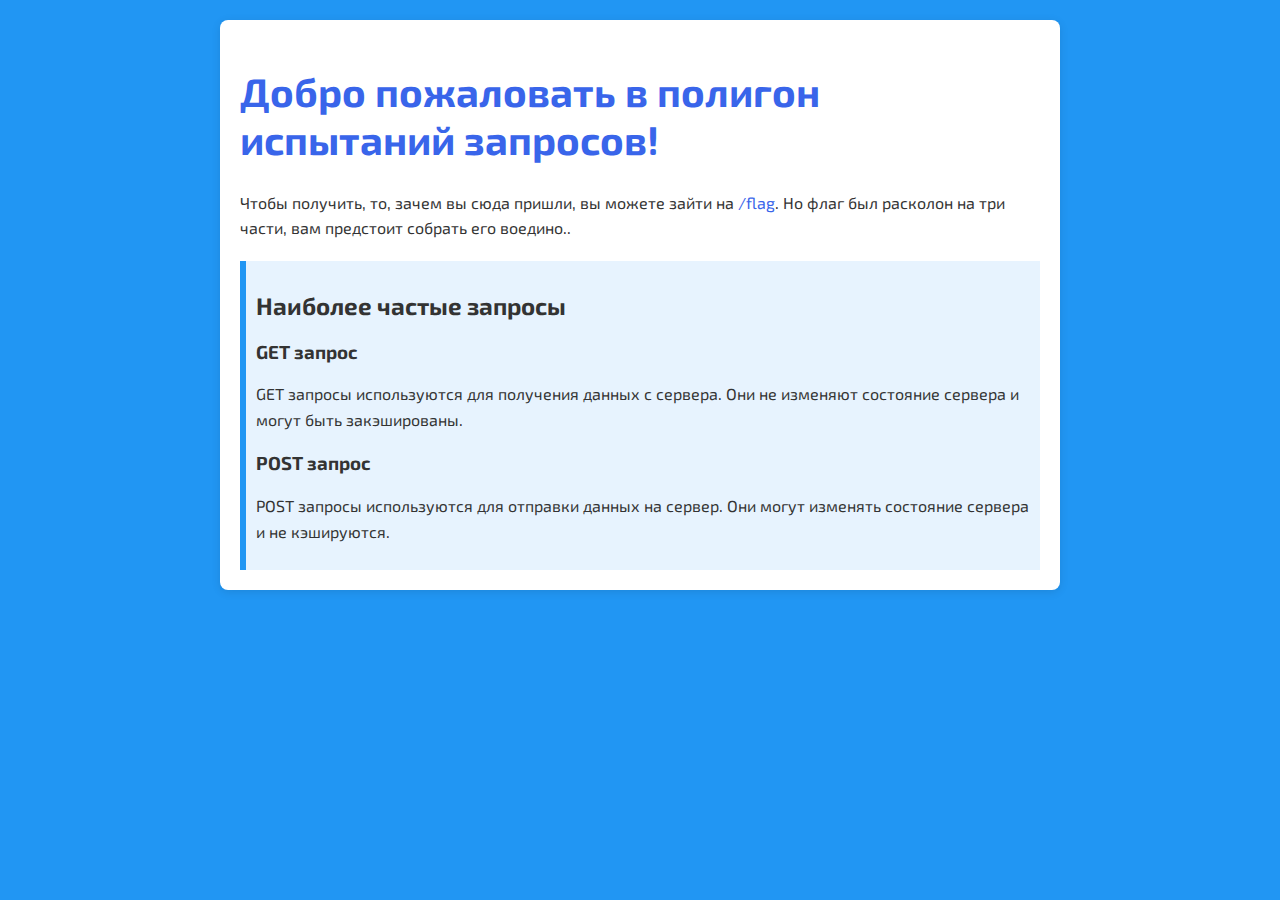
<file: polygon/templates/home.html>
<!DOCTYPE html>
<html lang="ru">
<head>
    <meta charset="UTF-8">
    <meta name="viewport" content="width=device-width, initial-scale=1.0">
    <title>Полигон испытаний запросов</title>
    <link href="https://fonts.googleapis.com/css2?family=Exo+2:wght@300;400;600&display=swap" rel="stylesheet">
    <style>
        body {
            font-family: 'Exo 2', sans-serif;
            background-color: #2196F3;
            color: #333;
            margin: 0;
            padding: 20px;
            animation: fadeIn 1s ease-in;
        }

        h1 {
            color: #3965ea;
            animation: dropIn 0.5s ease-in; 
            font-weight: bold;
            font-size: 2.5em;
        }

        .container {
            max-width: 800px;
            margin: auto;
            background: white;
            padding: 20px;
            border-radius: 8px;
            box-shadow: 0 2px 10px rgba(0, 0, 0, 0.1);
            animation: fadeIn 1s ease-in;
        }

        p {
            line-height: 1.6;
        }

        a {
            color: #3965ea;
            text-decoration: none;
        }

        a:hover {
            text-decoration: underline;
        }

        .request-types {
            margin-top: 20px;
            padding: 10px;
            background-color: #e7f3fe;
            border-left: 6px solid #2196F3;
            animation: dropIn 0.1s ease-in; 
        }

        @keyframes fadeIn {
            from {
                opacity: 0;
            }
            to {
                opacity: 1;
            }
        }

        @keyframes dropIn {
            from {
                transform: translateY(-100%); 
                opacity: 0; 
            }
            to {
                transform: translateY(0); 
                opacity: 1;
            }
        }
    </style>
</head>
<body>
    <div class="container">
        <h1>Добро пожаловать в полигон испытаний запросов!</h1>
        <p>Чтобы получить, то, зачем вы сюда пришли, вы можете зайти на <a href="/flag">/flag</a>. Но флаг был расколон на три части, вам предстоит собрать его воедино.. </p>
        <div class="request-types">
            <h2>Наиболее частые запросы</h2>
            <h3>GET запрос</h3>
            <p>GET запросы используются для получения данных с сервера. Они не изменяют состояние сервера и могут быть закэшированы.</p>
            <h3>POST запрос</h3>
            <p>POST запросы используются для отправки данных на сервер. Они могут изменять состояние сервера и не кэшируются.</p>
        </div>
    </div>
</body>
</html>
</file>
